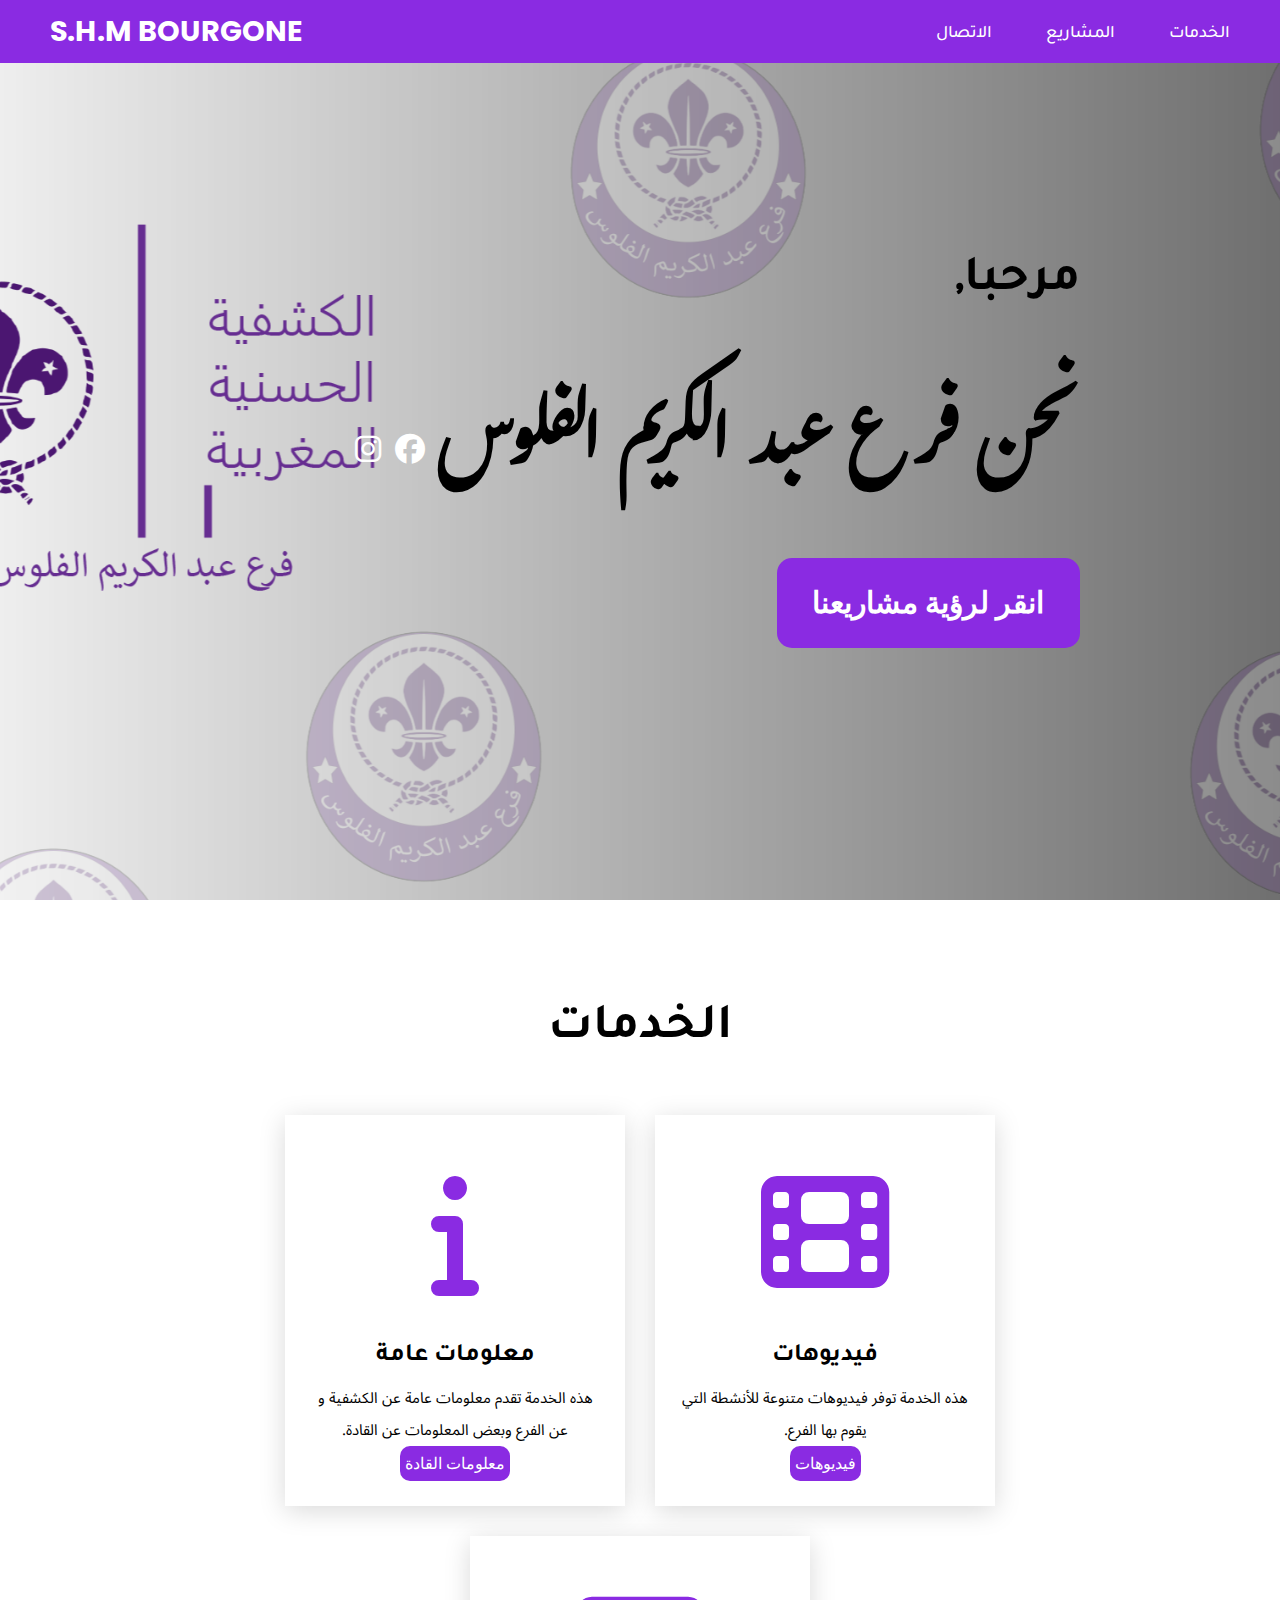
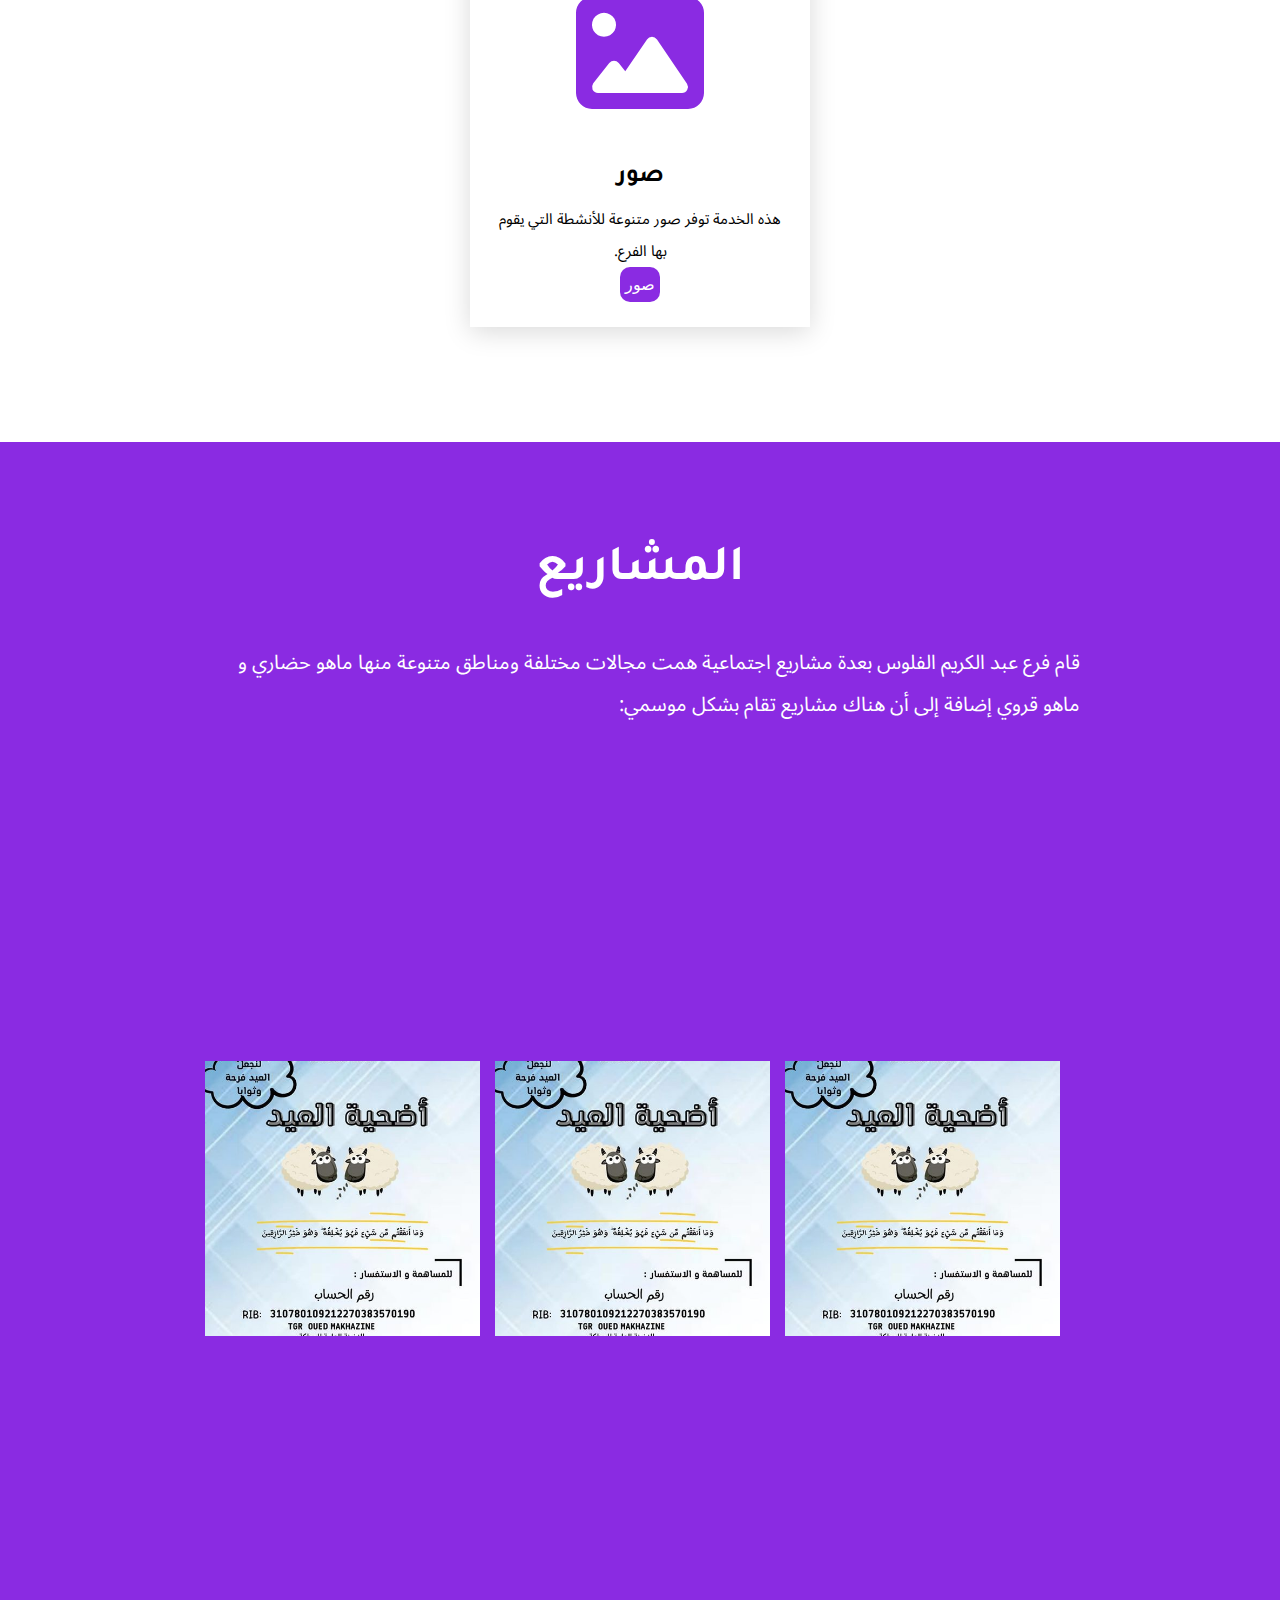
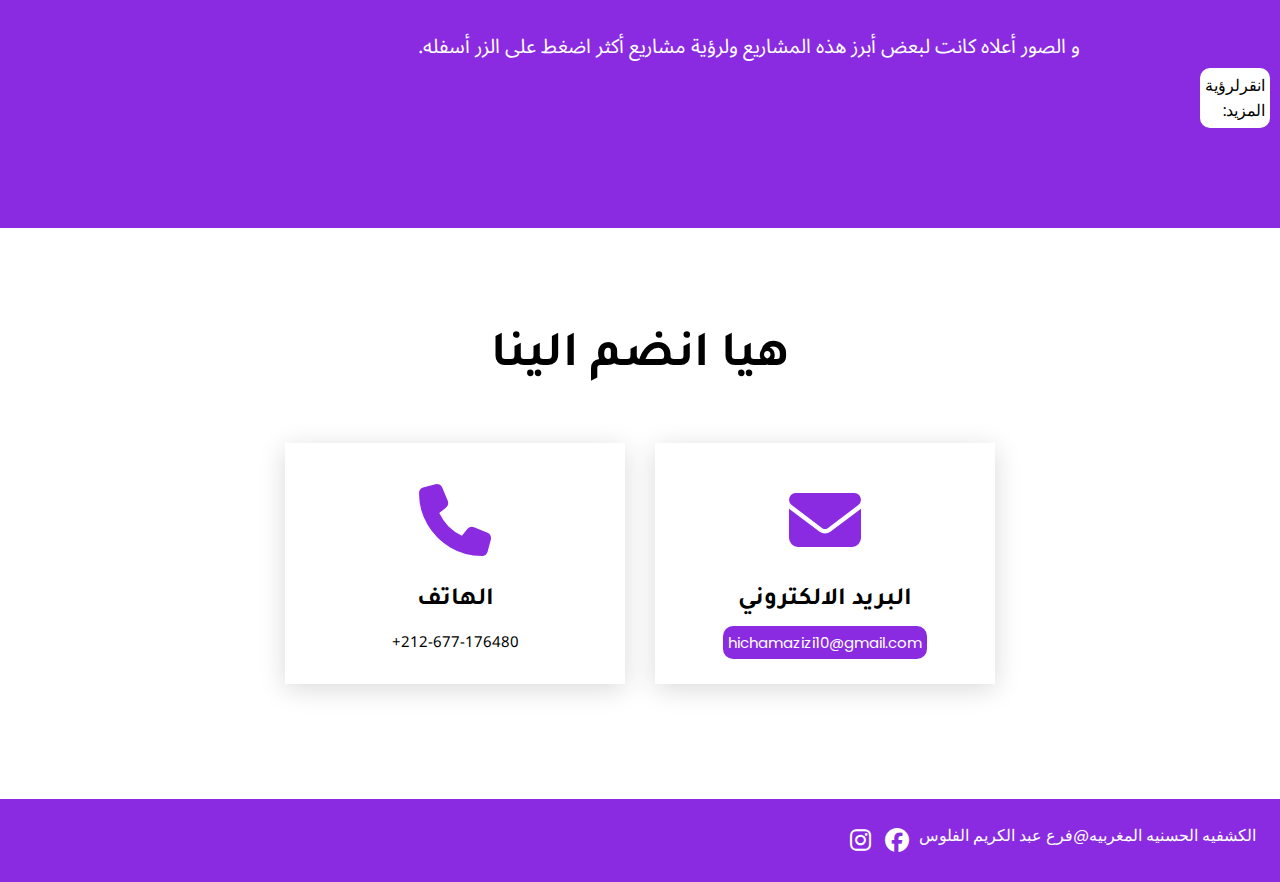
<file: index.html>
<!DOCTYPE html>
<html lang="en">
<head>
    <meta charset="UTF-8">
    <meta http-equiv="X-UA-Compatible" content="IE=edge">
    <meta name="viewport" content="width=device-width, initial-scale=1.0">
    <link rel="stylesheet" href="https://cdnjs.cloudflare.com/ajax/libs/font-awesome/6.1.0/css/all.min.css">
    <link rel="stylesheet" href="موقع الفرع.css">
    <title>فرع عبد الكريم الفلوس</title>
</head>
<body>
    <header>
        <a href="#" class="logo">S.H.M BOURGONE</a>
        <nav class="navigation">
            <a href="#services">الخدمات</a>
            <a href="#projects">المشاريع</a>
            <a href="#contact">الاتصال</a>
        </nav>
    </header>

    <section class="main">
        <div>
            <h2>مرحبا,<br><span>نحن فرع عبد الكريم الفلوس</span></h2>
            <h3></h3>
            <a href="#projects" class="main-btn">انقر لرؤية مشاريعنا</a>
        </div>

        <div class="social-icons">
            <a href="https://web.facebook.com/shmbourgogne"><i class="fa-brands fa-facebook"></i></a>
            <a href="https://www.instagram.com/scoutbourgogne/?hl=fr"><i class="fa-brands fa-instagram"></i></i></a>
        </div>
    </section>


    <section class="cards" id="services">
        <h2 class="title">الخدمات</h2>
        <div class="content">
            <div class="card">
                <div class="icon">
                    <i class="fa-solid fa-info"></i>
                </div>
                <div class="info">
                    <h3>معلومات عامة</h3>
                    <p>هذه الخدمة تقدم معلومات عامة عن الكشفية و عن الفرع وبعض المعلومات عن القادة.</p>
                    <a href="معلومات القادة .html">معلومات القادة </a>
                </div>
            </div>
            <div class="card">
                <div class="icon">
                    <i class="fa-solid fa-film"></i>
                </div>
                <div class="info">
                    <h3>فيديوهات </h3>
                    <p>هذه الخدمة توفر فيديوهات متنوعة للأنشطة التي يقوم بها الفرع.</p>
                    <a href="فيديوهات.html">فيديوهات</a>
                </div>
            </div>
            <div class="card">
                <div class="icon">
                    <i class="fa-solid fa-image"></i>
                </div>
                <div class="info">
                    <h3>صور</h3>
                    <p>هذه الخدمة توفر صور متنوعة للأنشطة التي يقوم بها الفرع.</p>
                    <a href="صور.html">صور</a>
                </div>
            </div>
        </div>

    </section>

    <section class="projects" id="projects">
        <h2 class="title2">المشاريع </h2>
        <p>قام فرع عبد الكريم الفلوس بعدة مشاريع اجتماعية همت مجالات مختلفة ومناطق متنوعة منها ماهو حضاري و ماهو قروي إضافة إلى أن هناك مشاريع تقام بشكل موسمي:</p>



      <div class="ahmed">
            <div class="container">
                <div class="box">
                  <div class="imgBx">
                    <img src="image/289470007_1998252790375620_5729417429203245983_n.jpg">
                  </div>
                  <div class="content">
                    <div>
                      <h2>عابر سبيل</h2>
                      <p>الإسكندر الأكبر، والإسكندر الكبير، والإسكندر المقدوني، والإسكندر ذو القرنين، هو أحد ملوك مقدونيا الإغريق.</p>
                    </div>
                  </div>
                </div>
                <div class="box">
                  <div class="imgBx">
                    <img src="image/289470007_1998252790375620_5729417429203245983_n.jpg">
            
                  </div>
                  <div class="content">
                    <div>
                      <h2>عابر سبيل </h2>
                      <p>الإسكندر الأكبر، والإسكندر الكبير، والإسكندر المقدوني، والإسكندر ذو القرنين، هو أحد ملوك مقدونيا الإغريق.</p>
                    </div>
                  </div>
                </div>
                <div class="box">
                  <div class="imgBx">
                    <img src="image/289470007_1998252790375620_5729417429203245983_n.jpg">
            
                  </div>
                  <div class="content">
                    <div>
                      <h2>عابر سبيل</h2>
                      <p>الإسكندر الأكبر، والإسكندر الكبير، والإسكندر المقدوني، والإسكندر ذو القرنين، هو أحد ملوك مقدونيا الإغريق.</p>
                    </div>
                  </div>
                </div>
            </div>
      </div>
      <p>و الصور أعلاه كانت لبعض أبرز هذه المشاريع ولرؤية مشاريع أكثر اضغط على الزر أسفله.</p>
      <a href="المشاريع.html">انقرلرؤية المزيد:</a>
    </section>
    <section class="cards contact" id="contact">
      <h2 class="title">هيا انضم الينا</h2>
      <div class="content">
        <div class="card">
            <div class="icon">
              <i class="fa-solid fa-phone"></i>
            </div>
            <div class="info">
                <h3>الهاتف</h3>
                <p>212-677-176480+</p>
            </div>
        </div>
        <div class="card">
            <div class="icon">
              <i class="fa-solid fa-envelope"></i>
            </div>
            <div class="info">
                <h3>البريد الالكتروني</h3>
                <p><a href="https://mail.google.com/mail/u/0/#search/hichamazizi10%40gmail.com?compose=new">hichamazizi10@gmail.com</a></p>
            </div>
        </div>
    </section>

    <footer class="footer">
      <p class="footer-tittle">الكشفيه الحسنيه المغربيه@<span>فرع عبد الكريم الفلوس</span></p>
      <div class="social-icons">
        <a href="https://web.facebook.com/shmbourgogne"><i class="fa-brands fa-facebook"></i></a>
        <a href="https://www.instagram.com/scoutbourgogne/?hl=fr"><i class="fa-brands fa-instagram"></i></i></a>
      </div>
    </footer>
</body>
</html>
</file>
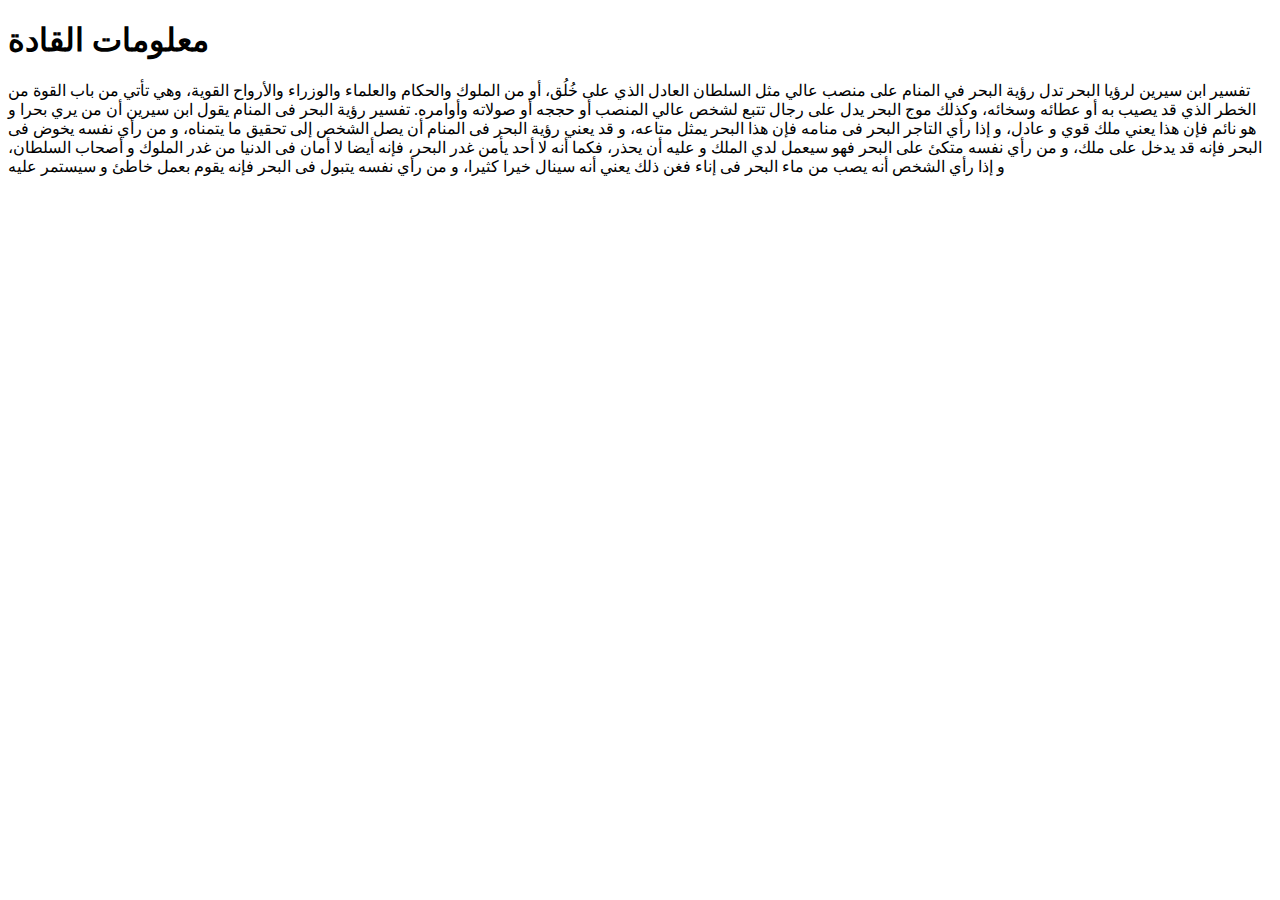
<file: معلومات القادة .html>
<!DOCTYPE html>
<html lang="en">
  <head>
    <meta charset="utf-8">
    <title>معلومات القادة </title>
  </head>
  <body>
    <h1>معلومات القادة </h1>
    <p>تفسير ابن سيرين لرؤيا البحر تدل رؤية البحر في المنام على منصب عالي مثل السلطان العادل الذي على خُلُق، أو من الملوك والحكام والعلماء والوزراء والأرواح القوية، وهي تأتي من باب القوة من الخطر الذي قد يصيب به أو عطائه وسخائه، وكذلك موج البحر يدل على رجال تتبع لشخص عالي المنصب أو حججه أو صولاته وأوامره.
        تفسير رؤية البحر فى المنام
        يقول ابن سيرين أن من يري بحرا و هو نائم فإن هذا يعني ملك قوي و عادل، و إذا رأي التاجر البحر فى منامه فإن هذا البحر يمثل متاعه، و قد يعني رؤية البحر فى المنام أن يصل الشخص إلى تحقيق ما يتمناه، و من رأي نفسه يخوض فى البحر فإنه قد يدخل على ملك، و من رأي نفسه متكئ على البحر فهو سيعمل لدي الملك و عليه أن يحذر، فكما أنه لا أحد يأمن غدر البحر، فإنه أيضا لا أمان فى الدنيا من غدر الملوك و أصحاب السلطان، و إذا رأي الشخص أنه يصب من ماء البحر فى إناء فغن ذلك يعني أنه سينال خيرا كثيرا، و من رأي نفسه يتبول فى البحر فإنه يقوم بعمل خاطئ و سيستمر عليه</p>
        
  </body>
</html>
</file>
<file: موقع الفرع.css>
@import url('https://fonts.googleapis.com/css2?family=Poppins:ital,wght@0,100;0,200;0,300;0,400;0,500;0,600;0,700;0,800;0,900;1,100;1,200;1,300;1,400;1,500;1,600;1,700;1,800;1,900&display=swap');
@import url('https://fonts.googleapis.com/css2?family=Poppins:ital,wght@0,100;0,200;0,300;0,400;0,500;0,600;0,700;0,800;0,900;1,100;1,200;1,300;1,400;1,500;1,600;1,700;1,800;1,900&family=Tajawal:wght@200;300;400;500;700;800;900&display=swap');
@import url('https://fonts.googleapis.com/css2?family=Gulzar&family=Poppins:ital,wght@0,100;0,200;0,300;0,400;0,500;0,600;0,700;0,800;0,900;1,100;1,200;1,300;1,400;1,500;1,600;1,700;1,800;1,900&family=Tajawal:wght@200;300;400;500;700;800;900&display=swap');
@import url('https://fonts.googleapis.com/css2?family=Gulzar&family=Noto+Sans+Arabic:wght@100;200;300;400;500;600;700;800;900&family=Poppins:ital,wght@0,100;0,200;0,300;0,400;0,500;0,600;0,700;0,800;0,900;1,100;1,200;1,300;1,400;1,500;1,600;1,700;1,800;1,900&family=Tajawal:wght@200;300;400;500;700;800;900&display=swap');
*{
    font-family: 'Poppins', sans-serif;
    margin: 0;
    padding: 0;
    box-sizing: border-box;
    scroll-behavior: smooth;
}

header {
    background-color: blueviolet;
    width: 100%;
    position: fixed;
    z-index: 999;
    display: flex;
    justify-content: space-between;
    align-items: center;
    padding: 10px 50px;
}
.logo{
    text-decoration: none;
    color: white;
    font-weight: 700;
    font-size: 1.8em;
}

.navigation a{
    font-family: "Tajawal", sans-serif;
    color: white;
   text-decoration: none;
   font-size: 1.1em;
   font-weight: 500;
   padding-left: 50px;
}
.navigation a:hover{
    color: wheat;
}
section{
    padding: 100px 200px;
    
}
.main{
    direction: rtl;
    width: 100%;
    min-height: 100vh;
    display: flex;
    align-items: center;
    background: url(image/backround.png) no-repeat ;
    background-size: cover;
    background-position: center;
    background-attachment: fixed;
}

.main h2{
    font-family: "Tajawal", sans-serif;
    font-size: 50px;
    font-weight: 700;
}
.main h2 span{
    font-family: 'Gulzar', serif;
    font-size: 80px;
    display: inline-block;
    margin-top: 30px;
}

.main-btn{
    color: white;
    background-color: blueviolet;
    text-decoration: none;
    font-size: 30px;
    font-weight: 600;
    display: inline-block;
    padding: 0.7375em 1.1875em;
    border-radius: 15px;
    transition: 0.7s ease;
}

.main-btn:hover{
    background-color: rgb(58, 17, 97);
    transform: scale(1.1);
}

.social-icons a {
    color: white;
    font-size: 30px;
    padding-right: 10px;
    margin-top: 50px;
}

.title{
    font-family: "Tajawal", sans-serif;
    display: flex;
    justify-content: center;
    font-size: 50px;
    margin-bottom: 40px;
}

.content {
    display: flex;
    justify-content: center;
    flex-direction: row;
    flex-wrap: wrap;
}

.card {
    background-color: white;
    width: 21.25em;
    box-shadow: 0 5px 25px rgba( 1 1 1 / 15%);
    border-radius: 10ox;
    padding: 25px;
    margin: 15px;
    transition: 0.7s ease;

}

.card:hover{
    transform: scale(1.1);
}

.icon {
    color: blueviolet;
    font-size: 8em;
    text-align: center;
}

.info {
    text-align: center;
}

.info h3{
    font-family: 'Tajawal', sans-serif;
    font-size: 25px;
    margin: 10px;
}

.info p{
    font-family: 'Noto Sans Arabic', sans-serif;
    font-size: 15px;
    direction: rtl;
}

.info a{
    color: white;
    background-color: blueviolet;
    text-decoration: none;
    padding: 5px;
    display: inline-block;
    border-radius: 10px;
    transition: 0.7s ease;
}

.info a:hover{
    transform: scale(1.1);
}

.projects{
    background-color: blueviolet;
    background-size: cover;  
}

.title2{
    font-family: "Tajawal", sans-serif;
    color: white;
    display: flex;
    justify-content: center;
    font-size: 50px;
    margin-bottom: 40px;
}

.projects p{
    font-family: 'Noto Sans Arabic', sans-serif;
    color: white;
    font-size: 20px;
    direction: rtl;
    
}



.ahmed {
    display: flex;
    justify-content: center;
    align-items: center;
    min-height: 100vh;  
  }
  .container {
    position: relative;
    width: 1160px;
    display: flex;
    justify-content: center;
    flex-wrap: wrap;
    transform-style: preserve-3d;
    perspective: 500px;
    margin: auto;
  }
  .container .box {
    position: relative;
    width: 275px;
    height: 275px;
    background: #000;
    transition: 0.5s;
    transform-style: preserve-3d;
    overflow: hidden;
    margin-right: 15px;
    margin-top: 45px;
  }
  .container:hover .box {
    transform: rotateY(25deg);
  }
  .container .box:hover ~ .box {
    transform: rotateY(-25deg);
  }
  .container .box:hover {
    transform: rotateY(0deg) scale(1.25);
    z-index: 1;
    box-shadow: 0 25px 40px rgba(0,0,0,0.5);
  }
  .container .box .imgBx {
    position: absolute;
    top: 0;
    left: 0;
    width: 100%;
    height: 100%;
  }
  .container .box .imgBx:before {
    content: '';
    position: absolute;
    top: 0;
    left: 0;
    width: 100%;
    height: 100%;
    background: linear-gradient(180deg,rgb(29, 86, 165),#000);
    z-index: 1;
    opacity: 0;
    transition: 0.5s;
    mix-blend-mode: multiply;
  }
  .container .box:hover .imgBx:before {
    opacity: 1;
  }
  .container .box .imgBx img {
    position: absolute;
    top: 0;
    left: 0;
    width: 100%;
    height: 100%;
    object-fit: cover;
  }
  .container .box .content {
    position: absolute;
    top: 0;
    left: 0;
    width: 100%;
    height: 100%;
    z-index: 1;
    display: flex;
    padding: 20px;
    align-items: flex-end;
    box-sizing: border-box;
  }
  .container .box .content h2 {
    font-family: 'Tajawal', sans-serif;
    direction: rtl;
    color: #fff;
    transition: 0.5s;
    text-transform: uppercase;
    margin-bottom: 5px;
    font-size: 20px;
    transform: translateY(200px);
    transition-delay: 0.3s;
  }
  .container .box:hover .content h2 {
    transform: translateY(0px);
  }
  .container .box .content p {
    direction: rtl;
    color: #fff;
    transition: 0.5s;
    font-size: 14px;
    transform: translateY(200px);
    transition-delay: 0.4s;
  }
  .container .box:hover .content p {
    transform: translateY(0px);
  }


.projects a{
    color: black;
    background-color: white;
    text-decoration: none;
    direction: rtl;
    justify-content: center;
    display: inline-block;
    padding: 5px;
    border-radius: 10px;
    transition: 0.7s ease;
    margin-left: 1000px;

}


.projects a:hover{
    transform: scale(1.1);
}

.contact .icon{
    font-size: 4.5em;
}

.contact .info{
    font-size: 1.5em;
}

.footer{
    background-color: blueviolet;
    color: white;
    padding: 1.5em;
    direction: rtl;
    display: flex;
}

.footer .social-icons a{
    font-size: 1.5em
}
</file>
